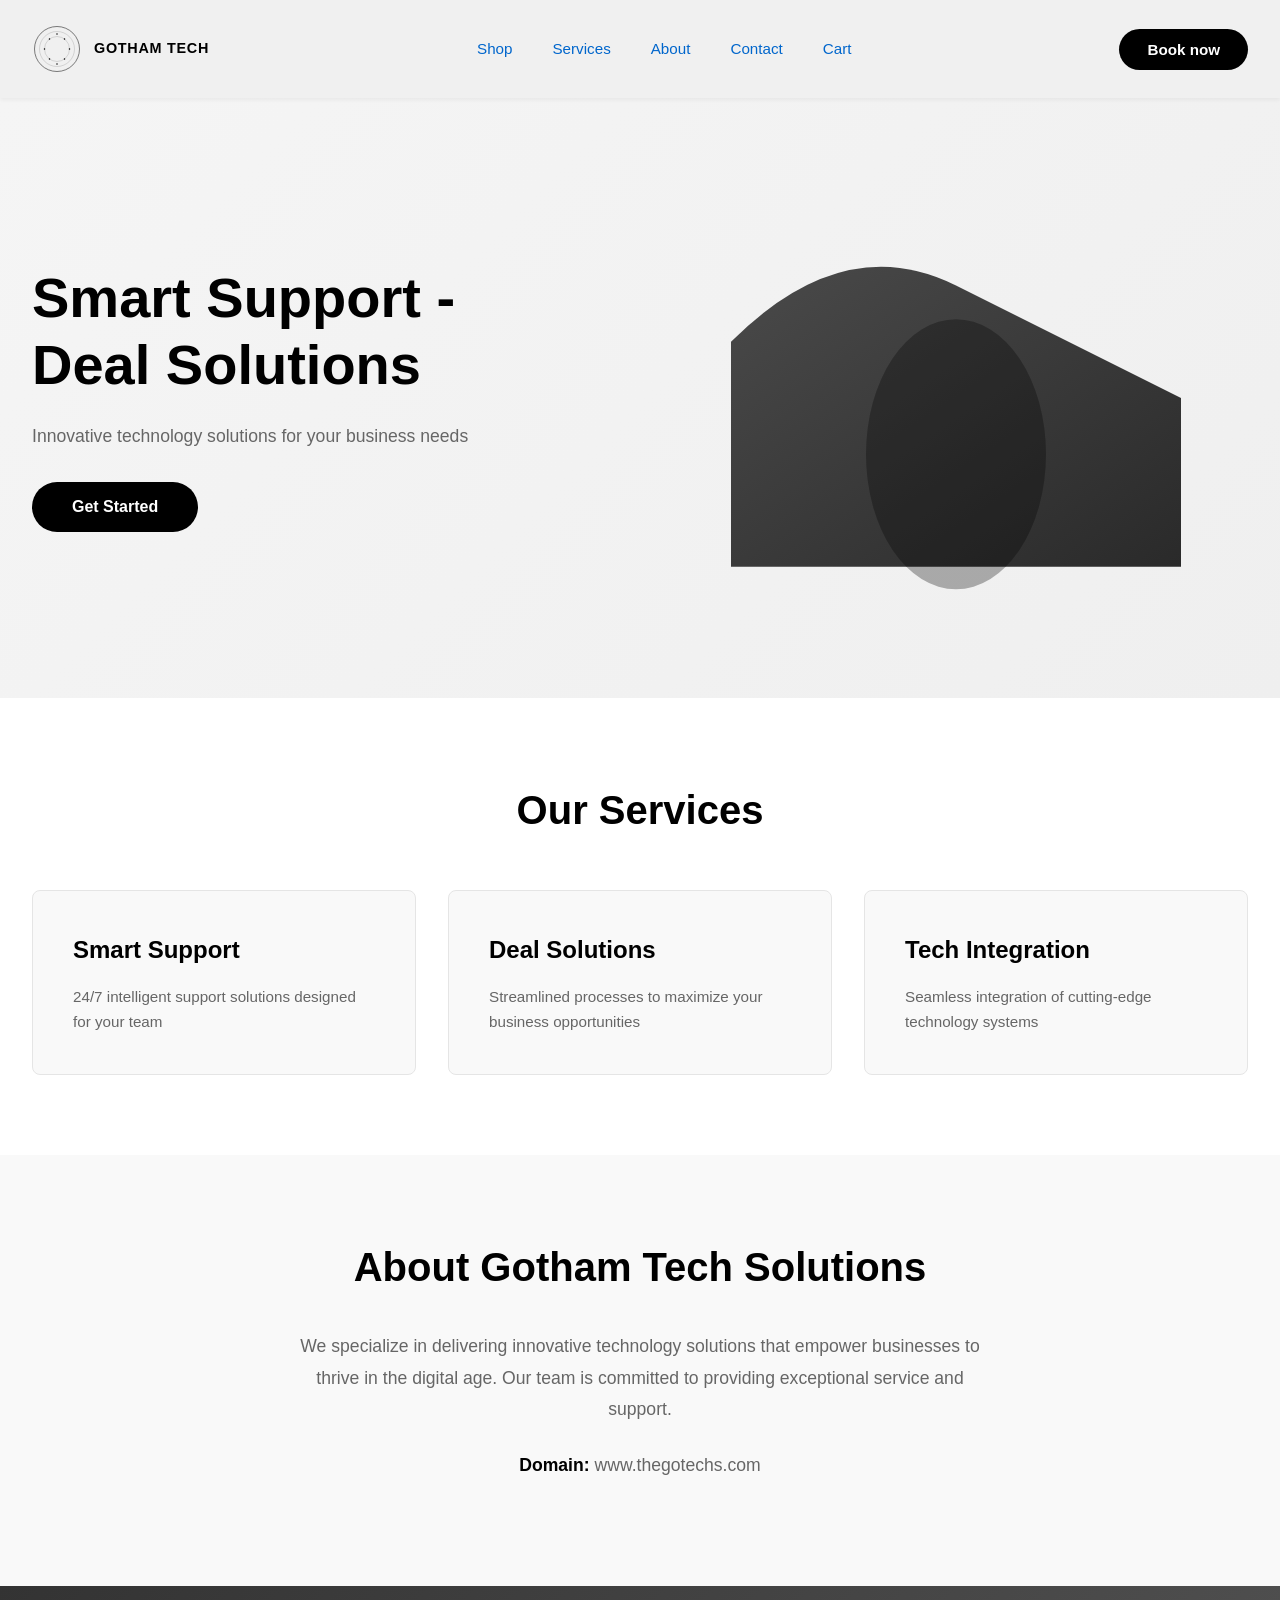
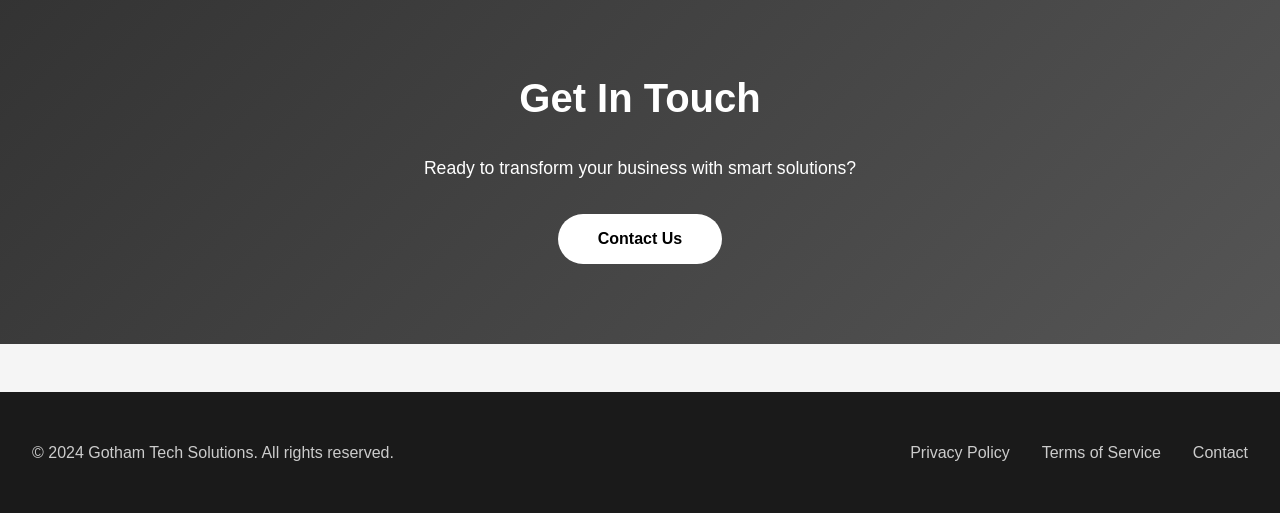
<file: index.html>
<!DOCTYPE html>
<html lang="en">
<head>
    <meta charset="UTF-8">
    <meta name="viewport" content="width=device-width, initial-scale=1.0">
    <title>Gotham Tech Solutions - Smart Support Deal Solutions</title>
    <link rel="stylesheet" href="css/styles.css">
</head>
<body>
    <!-- Navigation Header -->
    <header class="header">
        <nav class="navbar">
            <div class="logo">
                <svg class="logo-icon" viewBox="0 0 200 200" xmlns="http://www.w3.org/2000/svg">
                    <!-- Stylized dotted sphere -->
                    <circle cx="100" cy="100" r="90" fill="none" stroke="#000" stroke-width="2"/>
                    <circle cx="100" cy="100" r="70" fill="none" stroke="#000" stroke-width="1" opacity="0.5"/>
                    <circle cx="100" cy="100" r="50" fill="none" stroke="#000" stroke-width="1" opacity="0.5"/>
                    <!-- Dots for design -->
                    <circle cx="100" cy="40" r="3" fill="#000"/>
                    <circle cx="130" cy="60" r="3" fill="#000"/>
                    <circle cx="150" cy="100" r="3" fill="#000"/>
                    <circle cx="130" cy="140" r="3" fill="#000"/>
                    <circle cx="100" cy="160" r="3" fill="#000"/>
                    <circle cx="70" cy="140" r="3" fill="#000"/>
                    <circle cx="50" cy="100" r="3" fill="#000"/>
                    <circle cx="70" cy="60" r="3" fill="#000"/>
                </svg>
                <span class="logo-text">GOTHAM TECH</span>
            </div>
            
            <ul class="nav-menu">
                <li><a href="#shop" class="nav-link">Shop</a></li>
                <li><a href="#services" class="nav-link">Services</a></li>
                <li><a href="#about" class="nav-link">About</a></li>
                <li><a href="#contact" class="nav-link">Contact</a></li>
                <li><a href="#cart" class="nav-link">Cart</a></li>
            </ul>
            
            <button class="cta-button">Book now</button>
        </nav>
    </header>

    <!-- Hero Section -->
    <section class="hero">
        <div class="hero-content">
            <h1 class="hero-title">Smart Support -<br>Deal Solutions</h1>
            <p class="hero-subtitle">Innovative technology solutions for your business needs</p>
            <button class="hero-cta">Get Started</button>
        </div>
        <div class="hero-image">
            <!-- Stylized curved shape with gradient -->
            <svg class="hero-shape" viewBox="0 0 400 300" xmlns="http://www.w3.org/2000/svg">
                <defs>
                    <linearGradient id="curveGradient" x1="0%" y1="0%" x2="100%" y2="100%">
                        <stop offset="0%" style="stop-color:#4a4a4a;stop-opacity:1" />
                        <stop offset="100%" style="stop-color:#2a2a2a;stop-opacity:1" />
                    </linearGradient>
                </defs>
                <path d="M 0 100 Q 100 0, 200 50 T 400 150 L 400 300 L 0 300 Z" 
                      fill="url(#curveGradient)" />
                <ellipse cx="200" cy="200" rx="80" ry="120" fill="#000" opacity="0.3"/>
            </svg>
        </div>
    </section>

    <!-- Services Section -->
    <section id="services" class="services">
        <h2>Our Services</h2>
        <div class="services-grid">
            <div class="service-card">
                <h3>Smart Support</h3>
                <p>24/7 intelligent support solutions designed for your team</p>
            </div>
            <div class="service-card">
                <h3>Deal Solutions</h3>
                <p>Streamlined processes to maximize your business opportunities</p>
            </div>
            <div class="service-card">
                <h3>Tech Integration</h3>
                <p>Seamless integration of cutting-edge technology systems</p>
            </div>
        </div>
    </section>

    <!-- About Section -->
    <section id="about" class="about">
        <h2>About Gotham Tech Solutions</h2>
        <p>We specialize in delivering innovative technology solutions that empower businesses to thrive in the digital age. Our team is committed to providing exceptional service and support.</p>
        <p><strong>Domain:</strong> www.thegotechs.com</p>
    </section>

    <!-- Contact Section -->
    <section id="contact" class="contact">
        <h2>Get In Touch</h2>
        <p>Ready to transform your business with smart solutions?</p>
        <button class="contact-cta">Contact Us</button>
    </section>

    <!-- Footer -->
    <footer class="footer">
        <div class="footer-content">
            <p>&copy; 2024 Gotham Tech Solutions. All rights reserved.</p>
            <ul class="footer-links">
                <li><a href="#privacy">Privacy Policy</a></li>
                <li><a href="#terms">Terms of Service</a></li>
                <li><a href="#contact">Contact</a></li>
            </ul>
        </div>
    </footer>

    <script src="js/script.js"></script>
</body>
</html>
</file>
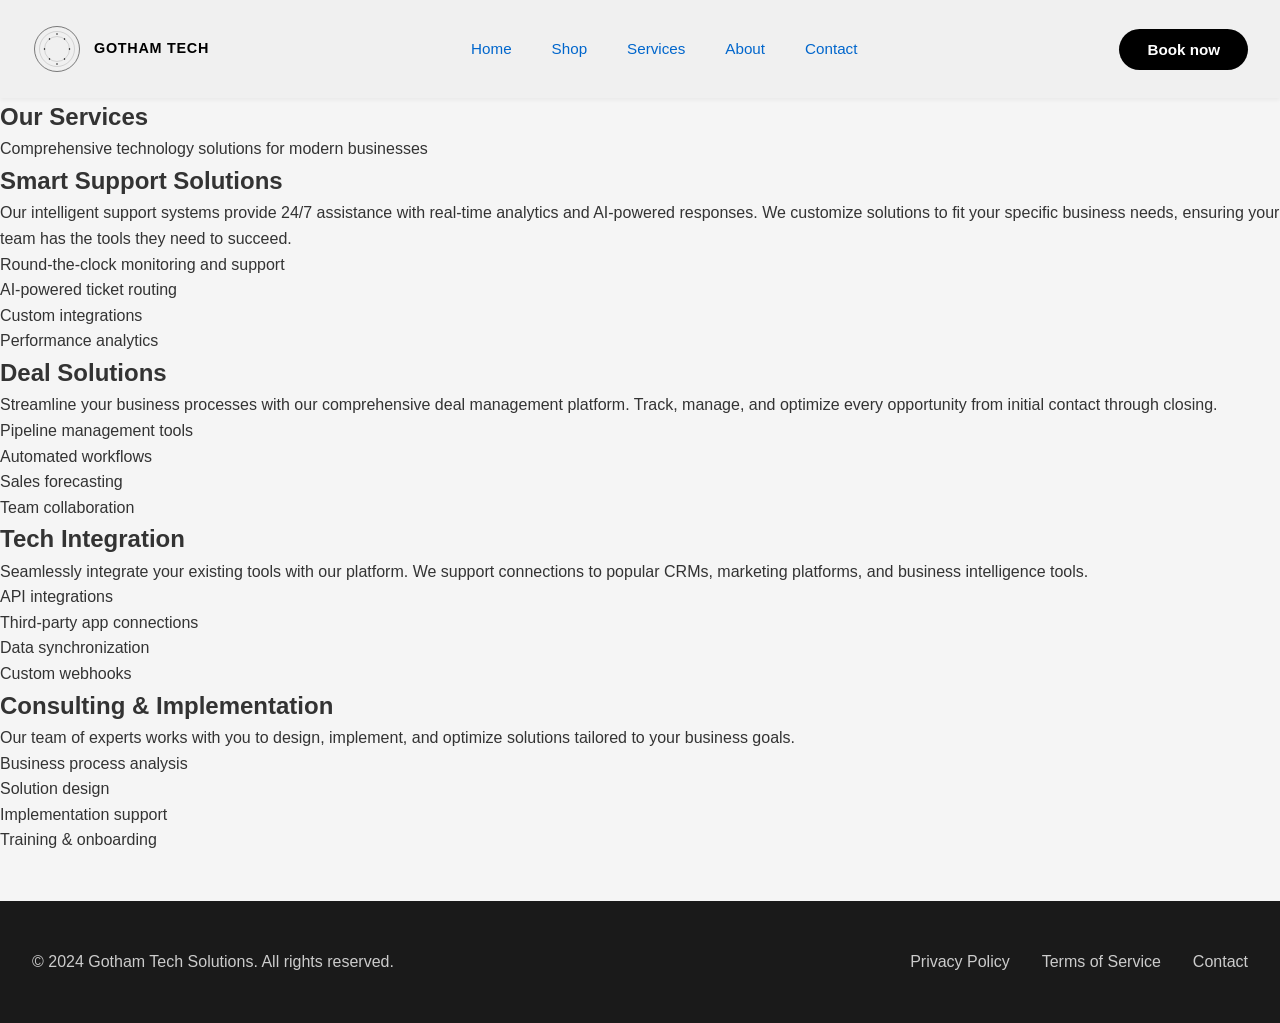
<file: pages/services.html>
<!DOCTYPE html>
<html lang="en">
<head>
    <meta charset="UTF-8">
    <meta name="viewport" content="width=device-width, initial-scale=1.0">
    <title>Services - Gotham Tech Solutions</title>
    <link rel="stylesheet" href="../css/styles.css">
</head>
<body>
    <!-- Navigation Header -->
    <header class="header">
        <nav class="navbar">
            <div class="logo">
                <svg class="logo-icon" viewBox="0 0 200 200" xmlns="http://www.w3.org/2000/svg">
                    <circle cx="100" cy="100" r="90" fill="none" stroke="#000" stroke-width="2"/>
                    <circle cx="100" cy="100" r="70" fill="none" stroke="#000" stroke-width="1" opacity="0.5"/>
                    <circle cx="100" cy="100" r="50" fill="none" stroke="#000" stroke-width="1" opacity="0.5"/>
                    <circle cx="100" cy="40" r="3" fill="#000"/>
                    <circle cx="130" cy="60" r="3" fill="#000"/>
                    <circle cx="150" cy="100" r="3" fill="#000"/>
                    <circle cx="130" cy="140" r="3" fill="#000"/>
                    <circle cx="100" cy="160" r="3" fill="#000"/>
                    <circle cx="70" cy="140" r="3" fill="#000"/>
                    <circle cx="50" cy="100" r="3" fill="#000"/>
                    <circle cx="70" cy="60" r="3" fill="#000"/>
                </svg>
                <span class="logo-text">GOTHAM TECH</span>
            </div>
            
            <ul class="nav-menu">
                <li><a href="../index.html" class="nav-link">Home</a></li>
                <li><a href="shop.html" class="nav-link">Shop</a></li>
                <li><a href="services.html" class="nav-link">Services</a></li>
                <li><a href="about.html" class="nav-link">About</a></li>
                <li><a href="contact.html" class="nav-link">Contact</a></li>
            </ul>
            
            <button class="cta-button">Book now</button>
        </nav>
    </header>

    <!-- Page Content -->
    <section class="page-hero">
        <h1>Our Services</h1>
        <p>Comprehensive technology solutions for modern businesses</p>
    </section>

    <section class="services-detailed">
        <div class="service-item">
            <h2>Smart Support Solutions</h2>
            <p>Our intelligent support systems provide 24/7 assistance with real-time analytics and AI-powered responses. We customize solutions to fit your specific business needs, ensuring your team has the tools they need to succeed.</p>
            <ul>
                <li>Round-the-clock monitoring and support</li>
                <li>AI-powered ticket routing</li>
                <li>Custom integrations</li>
                <li>Performance analytics</li>
            </ul>
        </div>

        <div class="service-item">
            <h2>Deal Solutions</h2>
            <p>Streamline your business processes with our comprehensive deal management platform. Track, manage, and optimize every opportunity from initial contact through closing.</p>
            <ul>
                <li>Pipeline management tools</li>
                <li>Automated workflows</li>
                <li>Sales forecasting</li>
                <li>Team collaboration</li>
            </ul>
        </div>

        <div class="service-item">
            <h2>Tech Integration</h2>
            <p>Seamlessly integrate your existing tools with our platform. We support connections to popular CRMs, marketing platforms, and business intelligence tools.</p>
            <ul>
                <li>API integrations</li>
                <li>Third-party app connections</li>
                <li>Data synchronization</li>
                <li>Custom webhooks</li>
            </ul>
        </div>

        <div class="service-item">
            <h2>Consulting & Implementation</h2>
            <p>Our team of experts works with you to design, implement, and optimize solutions tailored to your business goals.</p>
            <ul>
                <li>Business process analysis</li>
                <li>Solution design</li>
                <li>Implementation support</li>
                <li>Training & onboarding</li>
            </ul>
        </div>
    </section>

    <!-- Footer -->
    <footer class="footer">
        <div class="footer-content">
            <p>&copy; 2024 Gotham Tech Solutions. All rights reserved.</p>
            <ul class="footer-links">
                <li><a href="#privacy">Privacy Policy</a></li>
                <li><a href="#terms">Terms of Service</a></li>
                <li><a href="contact.html">Contact</a></li>
            </ul>
        </div>
    </footer>

    <script src="../js/script.js"></script>
</body>
</html>
</file>
<file: css/styles.css>
/* Global Styles */
* {
    margin: 0;
    padding: 0;
    box-sizing: border-box;
}

html {
    scroll-behavior: smooth;
}

body {
    font-family: -apple-system, BlinkMacSystemFont, 'Segoe UI', 'Roboto', 'Oxygen', 'Ubuntu', 'Cantarell', sans-serif;
    line-height: 1.6;
    color: #333;
    background-color: #f5f5f5;
}

/* Header & Navigation */
.header {
    background-color: #f0f0f0;
    padding: 1.5rem 0;
    position: sticky;
    top: 0;
    z-index: 100;
    box-shadow: 0 2px 4px rgba(0,0,0,0.05);
}

.navbar {
    max-width: 1400px;
    margin: 0 auto;
    padding: 0 2rem;
    display: flex;
    justify-content: space-between;
    align-items: center;
}

.logo {
    display: flex;
    align-items: center;
    gap: 0.75rem;
    text-decoration: none;
    color: #000;
}

.logo-icon {
    width: 50px;
    height: 50px;
}

.logo-text {
    font-weight: 600;
    font-size: 0.9rem;
    letter-spacing: 0.05em;
    text-align: center;
    line-height: 1.2;
}

.nav-menu {
    display: flex;
    list-style: none;
    gap: 2.5rem;
    flex: 1;
    justify-content: center;
}

.nav-link {
    text-decoration: none;
    color: #0066cc;
    font-size: 0.95rem;
    font-weight: 500;
    transition: color 0.3s ease;
}

.nav-link:hover {
    color: #0052a3;
}

.cta-button {
    background-color: #000;
    color: #fff;
    padding: 0.75rem 1.75rem;
    border: none;
    border-radius: 50px;
    font-size: 0.95rem;
    font-weight: 600;
    cursor: pointer;
    transition: background-color 0.3s ease;
}

.cta-button:hover {
    background-color: #222;
}

/* Hero Section */
.hero {
    background: linear-gradient(135deg, #f5f5f5 0%, #efefef 100%);
    display: grid;
    grid-template-columns: 1fr 1fr;
    gap: 3rem;
    align-items: center;
    padding: 6rem 2rem;
    max-width: 1400px;
    margin: 0 auto;
    min-height: 600px;
}

.hero-content {
    z-index: 2;
}

.hero-title {
    font-size: 3.5rem;
    line-height: 1.2;
    margin-bottom: 1.5rem;
    color: #000;
    font-weight: 700;
}

.hero-subtitle {
    font-size: 1.1rem;
    color: #666;
    margin-bottom: 2rem;
    max-width: 500px;
}

.hero-cta {
    background-color: #000;
    color: #fff;
    padding: 1rem 2.5rem;
    border: none;
    border-radius: 50px;
    font-size: 1rem;
    font-weight: 600;
    cursor: pointer;
    transition: all 0.3s ease;
}

.hero-cta:hover {
    background-color: #222;
    transform: translateY(-2px);
}

.hero-image {
    position: relative;
    height: 400px;
    display: flex;
    align-items: flex-end;
    justify-content: center;
}

.hero-shape {
    width: 100%;
    height: 100%;
    max-width: 450px;
}

/* Services Section */
.services {
    background-color: #fff;
    padding: 5rem 2rem;
    max-width: 1400px;
    margin: 0 auto;
}

.services h2 {
    font-size: 2.5rem;
    margin-bottom: 3rem;
    color: #000;
    text-align: center;
}

.services-grid {
    display: grid;
    grid-template-columns: repeat(auto-fit, minmax(300px, 1fr));
    gap: 2rem;
}

.service-card {
    background-color: #f9f9f9;
    padding: 2.5rem;
    border-radius: 8px;
    border: 1px solid #e5e5e5;
    transition: all 0.3s ease;
}

.service-card:hover {
    box-shadow: 0 8px 24px rgba(0,0,0,0.1);
    transform: translateY(-4px);
    border-color: #0066cc;
}

.service-card h3 {
    font-size: 1.5rem;
    margin-bottom: 1rem;
    color: #000;
}

.service-card p {
    color: #666;
    font-size: 0.95rem;
    line-height: 1.6;
}

/* About Section */
.about {
    background-color: #f9f9f9;
    padding: 5rem 2rem;
    max-width: 1400px;
    margin: 0 auto;
    text-align: center;
}

.about h2 {
    font-size: 2.5rem;
    margin-bottom: 2rem;
    color: #000;
}

.about p {
    font-size: 1.1rem;
    color: #666;
    max-width: 700px;
    margin: 0 auto 1.5rem;
    line-height: 1.8;
}

.about strong {
    color: #000;
}

/* Contact Section */
.contact {
    background: linear-gradient(135deg, #333 0%, #555 100%);
    color: #fff;
    padding: 5rem 2rem;
    max-width: 1400px;
    margin: 0 auto;
    text-align: center;
}

.contact h2 {
    font-size: 2.5rem;
    margin-bottom: 1.5rem;
    color: #fff;
}

.contact p {
    font-size: 1.1rem;
    margin-bottom: 2rem;
    max-width: 600px;
    margin-left: auto;
    margin-right: auto;
}

.contact-cta {
    background-color: #fff;
    color: #000;
    padding: 1rem 2.5rem;
    border: none;
    border-radius: 50px;
    font-size: 1rem;
    font-weight: 600;
    cursor: pointer;
    transition: all 0.3s ease;
}

.contact-cta:hover {
    background-color: #f0f0f0;
    transform: translateY(-2px);
}

/* Footer */
.footer {
    background-color: #1a1a1a;
    color: #ccc;
    padding: 3rem 2rem;
    margin-top: 3rem;
}

.footer-content {
    max-width: 1400px;
    margin: 0 auto;
    display: flex;
    justify-content: space-between;
    align-items: center;
    flex-wrap: wrap;
    gap: 2rem;
}

.footer-links {
    display: flex;
    list-style: none;
    gap: 2rem;
}

.footer-links a {
    color: #ccc;
    text-decoration: none;
    transition: color 0.3s ease;
}

.footer-links a:hover {
    color: #fff;
}

/* Responsive Design */
@media (max-width: 768px) {
    .hero {
        grid-template-columns: 1fr;
        padding: 3rem 1.5rem;
        min-height: auto;
        gap: 2rem;
    }

    .hero-title {
        font-size: 2.5rem;
    }

    .hero-subtitle {
        font-size: 1rem;
    }

    .hero-image {
        height: 300px;
    }

    .nav-menu {
        gap: 1rem;
        font-size: 0.9rem;
    }

    .navbar {
        flex-wrap: wrap;
        gap: 1rem;
    }

    .services h2,
    .about h2,
    .contact h2 {
        font-size: 2rem;
    }

    .footer-content {
        flex-direction: column;
        text-align: center;
    }

    .footer-links {
        flex-direction: column;
        gap: 1rem;
    }
}

@media (max-width: 480px) {
    .hero-title {
        font-size: 1.8rem;
    }

    .nav-menu {
        display: none;
    }

    .navbar {
        justify-content: space-between;
    }

    .logo-text {
        display: none;
    }

    .services-grid {
        grid-template-columns: 1fr;
    }
}
</file>
